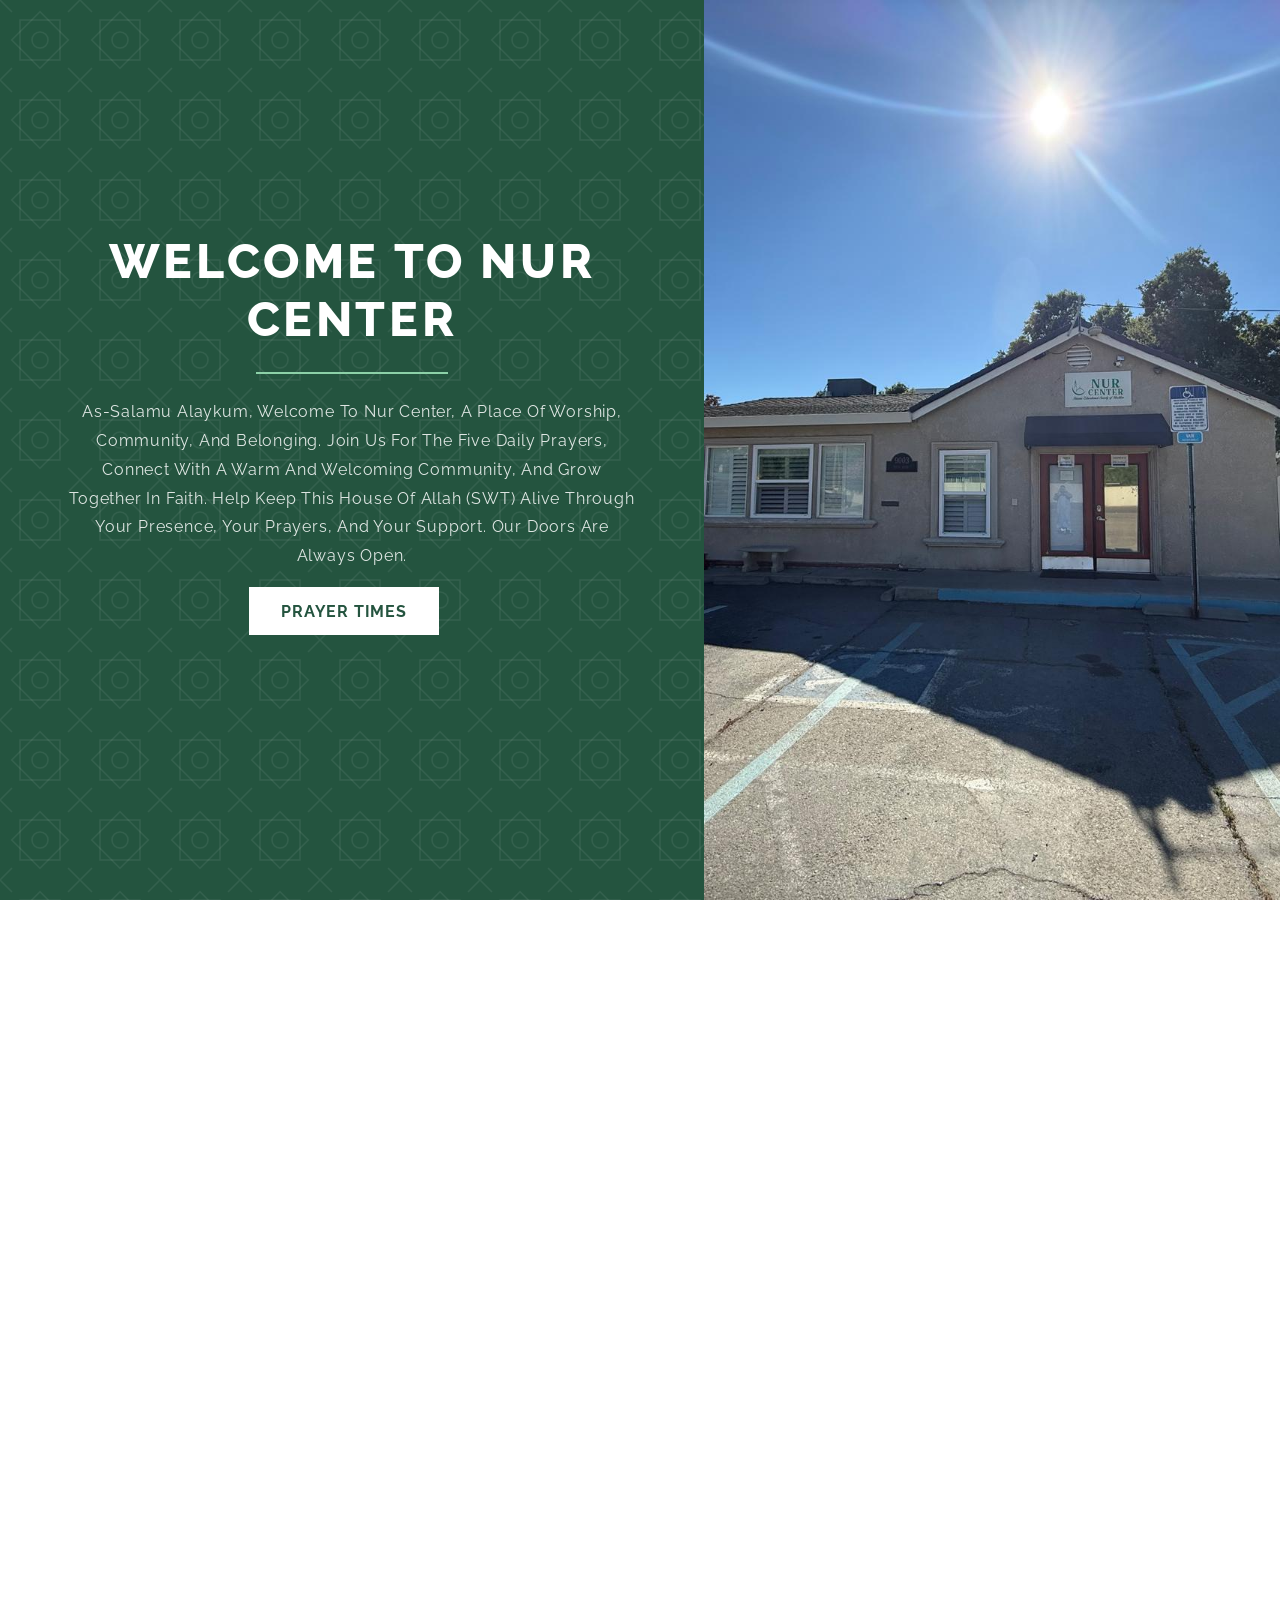
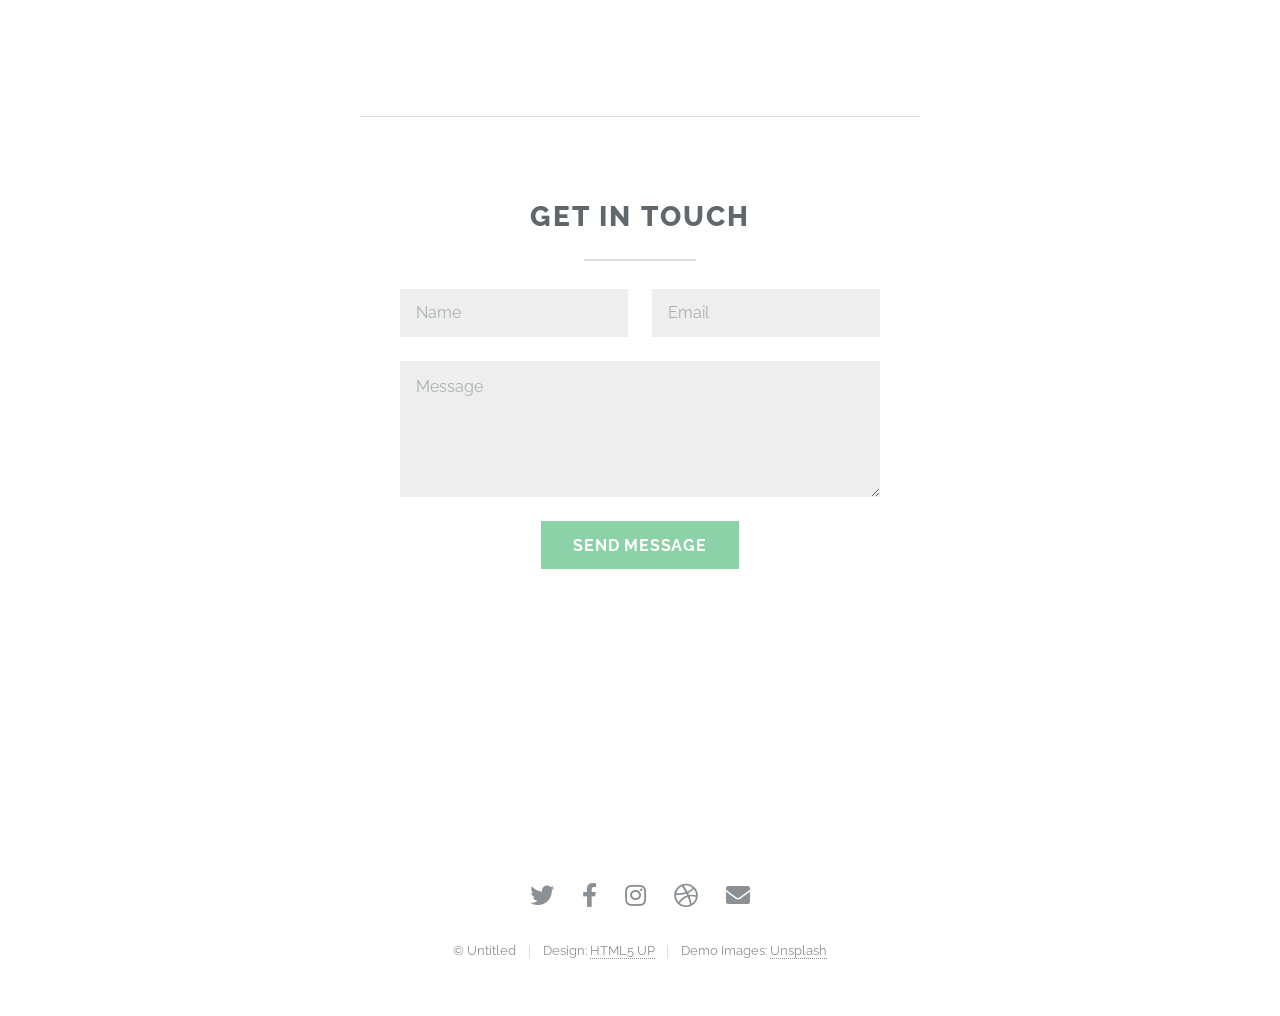
<file: index.html>
<!DOCTYPE HTML>
<!--
	Highlights by HTML5 UP
	html5up.net | @ajlkn
	Free for personal and commercial use under the CCA 3.0 license (html5up.net/license)
-->
<html>
	<head>
		<title>NUR CENTER</title>
		<meta charset="utf-8" />
		<meta name="viewport" content="width=device-width, initial-scale=1, user-scalable=no" />
		<link rel="stylesheet" href="assets/css/main.css" />
		<link rel="stylesheet" href="assets/css/custom.css" />
	</head>
	<body class="is-preload">

		<!-- Header (landing): welcome text on the left, masjid photo on the right -->
			<section id="header" class="hero">
				<div class="hero-text">
					<header class="major">
						<h1>Welcome to Nur Center</h1>
						<p>As-Salamu Alaykum, Welcome to Nur Center, a place of worship, community, and belonging. Join us for the five daily prayers, connect with a warm and welcoming community, and grow together in faith. Help keep this House of Allah (SWT) alive through your presence, your prayers, and your support. Our doors are always open.</p>
					</header>
					<ul class="actions">
						<li><a href="#prayer-times" class="button primary scrolly">Prayer Times</a></li>
					</ul>
				</div>
				<div class="hero-image" role="img" aria-label="Nur Center masjid"></div>
			</section>

		<!-- Prayer Times -->
			<section id="prayer-times" class="main special reveal">
				<div class="container">
					<div class="content">
						<header class="major">
							<h2>Prayer Times</h2>
						</header>
						<div class="table-wrapper">
							<table class="alt prayer-table">
								<thead>
									<tr>
										<th>Prayer</th>
										<th>Iqamah</th>
									</tr>
								</thead>
								<!-- Iqamah changes during the month: add [date, time] pairs to data-schedule.
								     From each date onward the site shows that time automatically. -->
								<tbody>
									<tr><td>Fajr</td><td data-schedule='[["2026-11-01","6:00 AM"],["2026-11-18","6:15 AM"],["2026-11-30","6:30 AM"]]'>6:00 AM</td></tr>
									<tr><td>Dhuhr</td><td>1:00 PM</td></tr>
									<tr><td>Asr</td><td data-schedule='[["2026-11-01","3:45 PM"],["2026-11-12","3:30 PM"]]'>3:45 PM</td></tr>
									<tr><td>Maghrib</td><td>Sunset</td></tr>
									<tr><td>Isha</td><td>7:15 PM</td></tr>
									<tr class="jummah"><td>Jummah Talk (Bayan)</td><td>12:30 PM</td></tr>
									<tr class="jummah"><td>Jummah Khutbah &amp; Salah</td><td>1:00 PM</td></tr>
								</tbody>
							</table>
						</div>
						<p class="prayer-note">Prayer with Jama'ah is offered for all 5 daily prayers, on time. Alhamdulillah.</p>
						<!-- Each month, replace files/monthly-prayer-times.pdf with the new timetable (same file name). -->
						<ul class="actions special prayer-download">
							<li><a href="files/monthly-prayer-times.pdf" class="button icon solid fa-download" download="Nur-Center-Monthly-Prayer-Times.pdf">Monthly Prayer Timetable (PDF)</a></li>
						</ul>
					</div>
					<a href="#programs" class="goto-next scrolly">Next</a>
				</div>
			</section>

		<!-- Upcoming Programs: slides advance automatically every 5 seconds.
		     To add a program, copy one <article class="slide"> block.
		     For a poster, put the image in images/ and add <img src="images/your-poster.jpg" alt="..." /> inside the slide. -->
			<section id="programs" class="main special reveal">
				<div class="container">
					<div class="content">
						<header class="major">
							<h2>Upcoming Programs</h2>
						</header>
						<div class="slider" data-interval="5000" aria-roledescription="carousel" aria-label="Upcoming programs">
							<div class="slides">
								<article class="slide is-active">
									<span class="slide-tag">Sample</span>
									<h3>Program Title</h3>
									<p class="slide-when">Day, Date &middot; Time</p>
									<p>Short description of the program goes here. Replace this with the first program from the board.</p>
								</article>
								<article class="slide">
									<span class="slide-tag">Sample</span>
									<h3>Second Program</h3>
									<p class="slide-when">Day, Date &middot; Time</p>
									<p>Each program gets its own slide. A new one slides in every 5 seconds.</p>
								</article>
								<article class="slide">
									<span class="slide-tag">Sample</span>
									<h3>Third Program</h3>
									<p class="slide-when">Day, Date &middot; Time</p>
									<p>Slides can be text like this, or a poster image from the board.</p>
								</article>
							</div>
							<div class="slider-dots" role="tablist"></div>
						</div>
					</div>
					<a href="#food" class="goto-next scrolly">Next</a>
				</div>
			</section>

		<!-- Upcoming Food Distributions: swap images/food-distribution-poster.jpg for each new poster. -->
			<section id="food" class="main special reveal">
				<div class="container">
					<div class="content">
						<header class="major">
							<h2>Upcoming Food Distributions</h2>
						</header>
						<a href="images/food-distribution-poster.jpg" class="poster" target="_blank" rel="noopener">
							<img src="images/food-distribution-poster.jpg" alt="Community Food Share poster: Support Life Foundation at Nur Center, 9003 Davis Rd, Stockton, CA. For more info call 209-487-3313." />
						</a>
					</div>
					<a href="#quote" class="goto-next scrolly">Next</a>
				</div>
			</section>

		<!-- Quote / short message -->
			<section id="quote" class="reveal">
				<blockquote>
					<p>&ldquo;He is not a believer whose stomach is filled while his neighbor goes hungry.&rdquo;</p>
					<cite>Prophet Muhammad &#xFDFA; &mdash; Al-Adab Al-Mufrad</cite>
				</blockquote>
			</section>

		<!-- Community Foodshares: photo slideshow. Add photos by copying an <article class="slide"> block. -->
			<section id="foodshares" class="main special reveal">
				<div class="container">
					<div class="content">
						<header class="major">
							<h2>Community Foodshares</h2>
						</header>
						<p class="section-lead">Come serve our community with us. Every bag we pack is a neighbor fed.</p>
						<div class="slider photo-slider" data-interval="5000" aria-roledescription="carousel" aria-label="Community foodshare photos">
							<div class="slides">
								<article class="slide is-active"><img src="images/community-foodshare-1.jpg" alt="Fresh fruit and vegetables laid out in the masjid for a community foodshare" /></article>
								<article class="slide"><img src="images/community-foodshare-2.jpg" alt="Groceries sorted on the prayer hall floor before distribution" /></article>
								<article class="slide"><img src="images/community-foodshare-3.jpg" alt="Boxes of refrigerated food and crates of pears ready to hand out" /></article>
							</div>
							<div class="slider-dots" role="tablist"></div>
						</div>
					</div>
					<a href="#imam" class="goto-next scrolly">Next</a>
				</div>
			</section>

		<!-- Imam services -->
			<section id="imam" class="main special reveal">
				<div class="container">
					<div class="content">
						<header class="major">
							<h2>Meet Imam Mohammad Bhula</h2>
						</header>
						<div class="imam-layout">
							<div class="imam-info">
								<p class="section-lead"><strong>Want to meet with the Imam?</strong> Whether you are seeking Islamic guidance, general guidance, support, or simply someone to talk to, we are here for you. Everyone is welcome.</p>

								<div class="office-hours">
									<span class="icon solid fa-clock"></span>
									<div>
										<h4>Office Hours</h4>
										<p>Monday &ndash; Thursday<br /><strong>3:00 PM &ndash; 5:00 PM</strong></p>
									</div>
								</div>

								<h4 class="services-title">Services Available</h4>
								<ul class="services">
									<li><span class="icon solid fa-book-open"></span>Islamic Guidance</li>
									<li><span class="icon solid fa-comments"></span>General Guidance &amp; Support</li>
									<li><span class="icon solid fa-user-friends"></span>Youth Guidance &amp; Mentorship</li>
									<li><span class="icon solid fa-ring"></span>Nikah (Marriage) Services</li>
									<li><span class="icon solid fa-dove"></span>Janazah &amp; Burial Services</li>
									<li><span class="icon solid fa-hospital"></span>Hospital &amp; Home Visits</li>
									<li><span class="icon solid fa-hands-helping"></span>Other Religious Support &amp; Community Services</li>
								</ul>

								<h4 class="services-title">Book an Appointment</h4>
								<ul class="contact-list">
									<li><span class="icon solid fa-phone-alt"></span><span>Office: <a href="tel:+12092908343">(209) 290-8343</a><small>Call during office hours</small></span></li>
									<li><span class="icon solid fa-phone-alt"></span><span>Urgent or emergency: <a href="tel:+13502042726">(350) 204-2726</a></span></li>
									<li><span class="icon solid fa-envelope"></span><span><a href="mailto:imammohammadbhula@gmail.com">imammohammadbhula@gmail.com</a></span></li>
								</ul>
							</div>

							<a href="images/imam-services-flyer.jpg" class="poster imam-flyer" target="_blank" rel="noopener">
								<img src="images/imam-services-flyer.jpg" alt="Flyer: Imam Mohammad Bhula office hours at Nur Center, Monday to Thursday 3 to 5 PM, services available and contact details." />
								<span class="poster-hint">Tap to view full flyer</span>
							</a>
						</div>
					</div>
					<a href="#footer" class="goto-next scrolly">Next</a>
				</div>
			</section>

		<!-- Footer -->
			<section id="footer">
				<div class="container">
					<header class="major">
						<h2>Get in touch</h2>
					</header>
					<form method="post" action="#">
						<div class="row gtr-uniform">
							<div class="col-6 col-12-xsmall"><input type="text" name="name" id="name" placeholder="Name" /></div>
							<div class="col-6 col-12-xsmall"><input type="email" name="email" id="email" placeholder="Email" /></div>
							<div class="col-12"><textarea name="message" id="message" placeholder="Message" rows="4"></textarea></div>
							<div class="col-12">
								<ul class="actions special">
									<li><input type="submit" value="Send Message" class="primary" /></li>
								</ul>
							</div>
						</div>
					</form>
				</div>
				<footer>
					<ul class="icons">
						<li><a href="#" class="icon brands alt fa-twitter"><span class="label">Twitter</span></a></li>
						<li><a href="#" class="icon brands alt fa-facebook-f"><span class="label">Facebook</span></a></li>
						<li><a href="#" class="icon brands alt fa-instagram"><span class="label">Instagram</span></a></li>
						<li><a href="#" class="icon brands alt fa-dribbble"><span class="label">Dribbble</span></a></li>
						<li><a href="#" class="icon solid alt fa-envelope"><span class="label">Email</span></a></li>
					</ul>
					<ul class="copyright">
						<li>&copy; Untitled</li><li>Design: <a href="http://html5up.net">HTML5 UP</a></li><li>Demo Images: <a href="http://unsplash.com">Unsplash</a></li>
					</ul>
				</footer>
			</section>

		<!-- Scripts -->
			<script src="assets/js/jquery.min.js"></script>
			<script src="assets/js/jquery.scrollex.min.js"></script>
			<script src="assets/js/jquery.scrolly.min.js"></script>
			<script src="assets/js/browser.min.js"></script>
			<script src="assets/js/breakpoints.min.js"></script>
			<script src="assets/js/util.js"></script>
			<script src="assets/js/main.js"></script>
			<script src="assets/js/custom.js"></script>

	</body>
</html>
</file>
<file: assets/css/custom.css>
/* Nur Center customizations. Kept separate from the template's main.css. */

/* ---------- White site background ---------- */

html {
	background: #ffffff;
}

/* ---------- Landing: split hero (text left, masjid photo right) ---------- */

#header.hero {
	display: flex;
	align-items: stretch;
	height: 100vh;
	text-align: left;
}

	#header.hero:after {
		display: none;
	}

	/* Text panel: deep green with a faint 8-point star pattern. */
	#header.hero .hero-text {
		background-color: #24543f;
		background-image: url("data:image/svg+xml,%3Csvg xmlns='http://www.w3.org/2000/svg' width='80' height='80' viewBox='0 0 80 80'%3E%3Cg fill='none' stroke='%23ffffff' stroke-opacity='0.07' stroke-width='1.5'%3E%3Crect x='20' y='20' width='40' height='40'/%3E%3Crect x='20' y='20' width='40' height='40' transform='rotate(45 40 40)'/%3E%3Ccircle cx='40' cy='40' r='8'/%3E%3Cpath d='M0 0L12 12M80 0L68 12M0 80L12 68M80 80L68 68'/%3E%3C/g%3E%3C/svg%3E");
		background-size: 80px 80px;
		flex: 0 0 55%;
		display: flex;
		flex-direction: column;
		justify-content: center;
		align-items: center;
		padding: 4em 4em;
	}

	#header.hero header,
	#header.hero header * {
		text-align: center;
	}

	#header.hero header {
		display: block;
		padding-bottom: 0;
		width: auto;
	}

	#header.hero header h1 {
		font-size: 3em;
		line-height: 1.2em;
	}

	#header.hero header h1 {
		color: #ffffff;
	}

	#header.hero header.major h1:after {
		margin-left: auto;
		margin-right: auto;
		background: #8cd1a8;
	}

	#header.hero header p {
		color: rgba(255, 255, 255, 0.85);
		font-weight: 400;
		line-height: 1.8em;
		max-width: 36em;
		margin-left: auto;
		margin-right: auto;
	}

	#header.hero .actions {
		justify-content: center;
		margin-top: 1em;
		padding-left: 0;
	}

		#header.hero .actions li {
			padding-left: 0;
		}

	#header.hero .button.primary {
		background-color: #ffffff;
		color: #24543f !important;
	}

		#header.hero .button.primary:hover {
			background-color: #e8f5ee;
		}

	#header.hero .hero-image {
		flex: 1;
		background: #313a3d url("../../images/welcome_page.jpg") center center / cover no-repeat;
	}

/* Tablets, phones and half-width windows: no photo, the welcome panel fills the screen. */
@media screen and (max-width: 980px) {

	#header.hero {
		height: auto;
		min-height: 100vh;
		min-height: 100svh; /* accounts for phone browser toolbars */
	}

		#header.hero .hero-image {
			display: none;
		}

		#header.hero .hero-text {
			flex: 1 1 100%;
			padding: 3em 1.5em;
		}

		#header.hero header h1 {
			font-size: 2em;
		}

}

/* Welcome (landing) text: dark so it reads on white. */
#header header {
	color: #6f7577;
}

	#header header h1 {
		color: #313a3d;
	}

	#header header p {
		color: #4a5254;
	}

/* Footer links/copyright: dark so they read on white. */
#footer footer {
	color: #8a9093;
}

	#footer footer a:hover {
		color: #313a3d !important;
	}

	#footer footer .copyright li {
		border-left-color: #dddddd;
	}

/* ---------- Shared: boxes fade/slide in as you scroll to them ---------- */

.reveal .container {
	opacity: 0;
	transform: translateY(3em);
	transition: opacity 1s ease-out, transform 1s ease-out;
}

	.reveal.is-visible .container {
		opacity: 1;
		transform: none;
	}

/* ---------- Prayer Times box with the mosque photo ---------- */

#prayer-times .container {
	background-color: #313a3d;
	background-image:
		linear-gradient(rgba(20, 26, 28, 0.6), rgba(20, 26, 28, 0.6)),
		url("../../images/welcome_page.jpg");
	background-position: center center;
	background-size: cover;
	box-shadow: 0 1em 3em rgba(0, 0, 0, 0.15);
	color: rgba(255, 255, 255, 0.85);
}

	#prayer-times h2 {
		color: #ffffff;
	}

	#prayer-times header.major h2:after {
		background: rgba(255, 255, 255, 0.5);
	}

	#prayer-times .goto-next {
		background-color: rgba(255, 255, 255, 0.2);
	}

/* Desktop: Prayer Times box on the right, Programs box on the left.
   Tablets/phones keep both full width. */
@media screen and (min-width: 981px) {

	#prayer-times .container,
	#programs .container {
		position: relative; /* keeps the down arrow centred inside the box */
	}

	#prayer-times .container {
		margin-left: auto;
		margin-right: 8%;
	}

	#programs .container {
		margin-left: 8%;
		margin-right: auto;
	}

	#food .container {
		position: relative;
		margin-left: auto;
		margin-right: 8%;
	}

	#foodshares .container {
		position: relative;
		margin-left: 8%;
		margin-right: auto;
	}

	#imam .container {
		position: relative;
		margin-left: auto;
		margin-right: 8%;
	}

}

/* Note under the table */
.prayer-note {
	color: #ffffff;
	font-size: 0.9em;
	font-style: italic;
	margin: 0;
}

/* Prayer times table */
.prayer-table {
	max-width: 36em;
	margin: 0 auto 2em auto;
}

	.prayer-table th,
	.prayer-table td {
		text-align: center;
	}

	.prayer-table th {
		color: #ffffff;
	}

	.prayer-table td:first-child {
		font-weight: 600;
		text-align: left;
		color: #ffffff;
	}

	.prayer-table tbody tr td {
		border-color: rgba(255, 255, 255, 0.25) !important;
	}

	.prayer-table tbody tr:nth-child(2n + 1) {
		background-color: rgba(255, 255, 255, 0.06);
	}

	.prayer-table tr.jummah td {
		color: #ffffff;
		background-color: rgba(140, 209, 168, 0.18);
	}

/* Monthly timetable download button */
.prayer-download {
	margin: 1.5em 0 0 0;
}

	.prayer-download .button {
		box-shadow: inset 0 0 0 2px rgba(255, 255, 255, 0.6);
		color: #ffffff !important;
	}

/* ---------- Upcoming Programs: green box with a slider ---------- */

#programs .container,
#foodshares .container {
	background-color: #24543f;
	background-image: url("data:image/svg+xml,%3Csvg xmlns='http://www.w3.org/2000/svg' width='80' height='80' viewBox='0 0 80 80'%3E%3Cg fill='none' stroke='%23ffffff' stroke-opacity='0.07' stroke-width='1.5'%3E%3Crect x='20' y='20' width='40' height='40'/%3E%3Crect x='20' y='20' width='40' height='40' transform='rotate(45 40 40)'/%3E%3Ccircle cx='40' cy='40' r='8'/%3E%3Cpath d='M0 0L12 12M80 0L68 12M0 80L12 68M80 80L68 68'/%3E%3C/g%3E%3C/svg%3E");
	background-size: 80px 80px;
	box-shadow: 0 1em 3em rgba(0, 0, 0, 0.15);
	color: rgba(255, 255, 255, 0.85);
}

	#programs h2,
	#programs h3,
	#foodshares h2 {
		color: #ffffff;
	}

	#programs header.major h2:after,
	#foodshares header.major h2:after {
		background: rgba(255, 255, 255, 0.5);
	}

	#programs .goto-next,
	#foodshares .goto-next {
		background-color: rgba(255, 255, 255, 0.2);
	}

/* Slides are stacked in one grid cell, so the box is as tall as the tallest slide. */
.slider .slides {
	display: grid;
	overflow: hidden;
}

	.slider .slide {
		grid-area: 1 / 1;
		opacity: 0;
		transform: translateX(100%);
		visibility: hidden;
		transition: transform 0.8s ease, opacity 0.8s ease, visibility 0s linear 0.8s;
		padding: 0 0.5em;
	}

		.slider .slide.is-active {
			opacity: 1;
			transform: none;
			visibility: visible;
			transition: transform 0.8s ease, opacity 0.8s ease, visibility 0s;
		}

		.slider .slide.is-leaving {
			opacity: 0;
			transform: translateX(-100%);
			visibility: visible;
		}

		.slider .slide img {
			display: block;
			max-width: 100%;
			max-height: 28em;
			margin: 0 auto 1em auto;
		}

		.slider .slide h3 {
			font-size: 1.4em;
			margin-bottom: 0.5em;
		}

		.slider .slide .slide-when {
			color: #8cd1a8;
			font-weight: 600;
			margin-bottom: 0.75em;
		}

		.slider .slide-tag {
			display: inline-block;
			border: solid 1px rgba(255, 255, 255, 0.4);
			border-radius: 1em;
			font-size: 0.7em;
			letter-spacing: 0.1em;
			line-height: 1;
			margin-bottom: 1em;
			padding: 0.4em 0.9em;
			text-transform: uppercase;
		}

	.slider .slider-dots {
		display: flex;
		gap: 0.6em;
		justify-content: center;
		margin-top: 1.5em;
	}

		.slider .slider-dots button {
			background: rgba(255, 255, 255, 0.3);
			border: 0;
			border-radius: 50%;
			box-shadow: none;
			cursor: pointer;
			height: 0.7em;
			line-height: 0;
			min-width: 0;
			padding: 0;
			width: 0.7em;
		}

			.slider .slider-dots button.is-active {
				background: #ffffff;
			}

/* ---------- Upcoming Food Distributions: light box with the poster ---------- */

#food .container {
	background: #eef6f1;
	box-shadow: 0 1em 3em rgba(0, 0, 0, 0.12);
}

	#food h2 {
		color: #24543f;
	}

	#food header.major h2:after {
		background: #8cd1a8;
	}

	#food .goto-next {
		background-color: #24543f;
	}

	#food .poster {
		border: 0;
		display: block;
	}

		#food .poster img {
			display: block;
			width: 100%;
			max-width: 26em;
			margin: 0 auto;
			border-radius: 4px;
			box-shadow: 0 0.5em 1.5em rgba(0, 0, 0, 0.15);
			transition: transform 0.3s ease;
		}

		#food .poster:hover img {
			transform: scale(1.02);
		}

/* ---------- Quote / short message ---------- */

#quote {
	padding: 7em 2em;
	text-align: center;
	opacity: 0;
	transform: translateY(2em);
	transition: opacity 1s ease-out, transform 1s ease-out;
}

	#quote.is-visible {
		opacity: 1;
		transform: none;
	}

	#quote blockquote {
		border: 0;
		margin: 0 auto;
		max-width: 38em;
		padding: 0;
	}

		#quote blockquote p {
			color: #24543f;
			font-size: 1.5em;
			font-style: italic;
			line-height: 1.6em;
			margin-bottom: 1em;
		}

		#quote cite {
			color: #8a9093;
			font-size: 0.9em;
			font-style: normal;
			letter-spacing: 0.05em;
		}

@media screen and (max-width: 736px) {

	#quote {
		padding: 4em 1.5em;
	}

		#quote blockquote p {
			font-size: 1.2em;
		}

}

/* Short intro line under a section heading */
.section-lead {
	font-size: 1.05em;
	margin-bottom: 1.5em;
}

	#foodshares .section-lead {
		color: #ffffff;
		font-style: italic;
	}

/* ---------- Community Foodshares: photo slideshow ---------- */

.photo-slider .slide {
	padding: 0;
}

	.photo-slider .slide img {
		width: 100%;
		max-height: none;
		aspect-ratio: 4 / 3;
		object-fit: cover;
		margin: 0;
		border-radius: 4px;
		box-shadow: 0 0.5em 1.5em rgba(0, 0, 0, 0.25);
	}

/* ---------- Imam services: light box with an icon list ---------- */

#imam .container {
	background: #eef6f1;
	box-shadow: 0 1em 3em rgba(0, 0, 0, 0.12);
}

	#imam h2 {
		color: #24543f;
	}

	#imam header.major h2:after {
		background: #8cd1a8;
	}

	#imam .section-lead {
		color: #4a5254;
	}

	#imam .goto-next {
		background-color: #24543f;
	}

.imam-layout {
	text-align: left;
}

	.imam-info h4 {
		color: #24543f;
		font-size: 0.85em;
		letter-spacing: 0.1em;
		margin: 0 0 0.75em 0;
		text-transform: uppercase;
	}

	#imam .section-lead strong {
		color: #24543f;
	}

	.office-hours {
		align-items: center;
		background: #24543f;
		border-radius: 4px;
		color: rgba(255, 255, 255, 0.85);
		display: flex;
		gap: 1em;
		margin-bottom: 2em;
		padding: 1em 1.25em;
	}

		.office-hours > .icon {
			font-size: 1.8em;
			color: #8cd1a8;
		}

		.office-hours h4 {
			color: #8cd1a8;
			margin: 0;
		}

		.office-hours p {
			margin: 0;
			line-height: 1.5em;
		}

			.office-hours p strong {
				color: #ffffff;
				font-size: 1.2em;
			}

	.services-title {
		margin-top: 0.5em !important;
	}

.services {
	display: grid;
	gap: 0.6em;
	grid-template-columns: 1fr 1fr;
	list-style: none;
	margin: 0 0 2em 0;
	padding: 0;
}

	.services li {
		align-items: center;
		background: #ffffff;
		border-radius: 4px;
		box-shadow: 0 0.25em 0.75em rgba(0, 0, 0, 0.06);
		color: #313a3d;
		display: flex;
		font-size: 0.85em;
		font-weight: 600;
		line-height: 1.35em;
		margin: 0;
		padding: 0.75em 0.9em;
	}

		.services li .icon {
			color: #24543f;
			flex: 0 0 1.6em;
			margin-right: 0.6em;
			text-align: center;
		}

.contact-list {
	list-style: none;
	margin: 0 0 2em 0;
	padding: 0;
}

	.contact-list li {
		align-items: flex-start;
		color: #313a3d;
		display: flex;
		font-size: 0.95em;
		margin-bottom: 0.6em;
		padding: 0;
	}

		.contact-list li .icon {
			color: #24543f;
			flex: 0 0 1.6em;
			margin-right: 0.6em;
			text-align: center;
		}

		.contact-list a {
			border-bottom-color: #8cd1a8;
			color: #24543f;
			font-weight: 600;
			word-break: break-word;
		}

		.contact-list small {
			color: #8a9093;
			display: block;
			font-size: 0.8em;
			line-height: 1.4em;
		}

.imam-flyer {
	border: 0;
	display: block;
	text-align: center;
}

	.imam-flyer img {
		border-radius: 4px;
		box-shadow: 0 0.5em 1.5em rgba(0, 0, 0, 0.15);
		display: block;
		margin: 0 auto;
		max-width: 22em;
		transition: transform 0.3s ease;
		width: 100%;
	}

	.imam-flyer:hover img {
		transform: scale(1.02);
	}

	.poster-hint {
		color: #8a9093;
		display: block;
		font-size: 0.75em;
		margin-top: 0.75em;
	}

/* Wide screens: the Imam box gets wider, info on the left, flyer on the right. */
@media screen and (min-width: 1281px) {

	#imam .container {
		width: 58em;
		max-width: 84%;
	}

	.imam-layout {
		align-items: start;
		display: grid;
		gap: 2.5em;
		grid-template-columns: 1.2fr 1fr;
	}

}

@media screen and (max-width: 480px) {

	.services {
		grid-template-columns: 1fr;
	}

}
</file>
<file: assets/css/main.css>
@import url("fontawesome-all.min.css");
@import url("https://fonts.googleapis.com/css?family=Raleway:400,400italic,700,800");

/*
	Highlights by HTML5 UP
	html5up.net | @ajlkn
	Free for personal and commercial use under the CCA 3.0 license (html5up.net/license)
*/

html, body, div, span, applet, object,
iframe, h1, h2, h3, h4, h5, h6, p, blockquote,
pre, a, abbr, acronym, address, big, cite,
code, del, dfn, em, img, ins, kbd, q, s, samp,
small, strike, strong, sub, sup, tt, var, b,
u, i, center, dl, dt, dd, ol, ul, li, fieldset,
form, label, legend, table, caption, tbody,
tfoot, thead, tr, th, td, article, aside,
canvas, details, embed, figure, figcaption,
footer, header, hgroup, menu, nav, output, ruby,
section, summary, time, mark, audio, video {
	margin: 0;
	padding: 0;
	border: 0;
	font-size: 100%;
	font: inherit;
	vertical-align: baseline;}

article, aside, details, figcaption, figure,
footer, header, hgroup, menu, nav, section {
	display: block;}

body {
	line-height: 1;
}

ol, ul {
	list-style: none;
}

blockquote, q {
	quotes: none;
}

	blockquote:before, blockquote:after, q:before, q:after {
		content: '';
		content: none;
	}

table {
	border-collapse: collapse;
	border-spacing: 0;
}

body {
	-webkit-text-size-adjust: none;
}

mark {
	background-color: transparent;
	color: inherit;
}

input::-moz-focus-inner {
	border: 0;
	padding: 0;
}

input, select, textarea {
	-moz-appearance: none;
	-webkit-appearance: none;
	-ms-appearance: none;
	appearance: none;
}

/* Basic */

	html {
		box-sizing: border-box;
	}

	*, *:before, *:after {
		box-sizing: inherit;
	}

	html {
		background-color: #313a3d;
		background-attachment: fixed,						fixed;
		background-image: url("images/overlay.png"), url("../../images/welcome_page.jpg");
		background-position: top left,					center center;
		background-repeat: repeat,						none;
		background-size: auto,						cover;
	}

	html.is-preload *, html.is-preload *:before, html.is-preload *:after {
		-moz-animation: none !important;
		-webkit-animation: none !important;
		-ms-animation: none !important;
		animation: none !important;
		-moz-transition: none !important;
		-webkit-transition: none !important;
		-ms-transition: none !important;
		transition: none !important;
	}

	html.is-touch {
		height: 100vh;
		overflow: hidden;
	}

		html.is-touch #wrapper {
			-webkit-backface-visibility: hidden;
			-webkit-overflow-scrolling: touch;
			-webkit-transform: translate3d(0, 0, 0);
			height: 100vh;
			overflow: auto;
		}

	body, input, select, textarea {
		color: #6f7577;
		font-family: "Raleway", "Helvetica", sans-serif;
		font-size: 15pt;
		font-weight: 400;
		line-height: 1.75em;
	}

	a {
		-moz-transition: color 0.2s ease-in-out, border-bottom-color 0.2s ease-in-out;
		-webkit-transition: color 0.2s ease-in-out, border-bottom-color 0.2s ease-in-out;
		-ms-transition: color 0.2s ease-in-out, border-bottom-color 0.2s ease-in-out;
		transition: color 0.2s ease-in-out, border-bottom-color 0.2s ease-in-out;
		border-bottom: dotted 1px;
		color: #8cd1a8;
		text-decoration: none;
	}

		a:hover {
			border-bottom-color: transparent !important;
			color: #8cd1a8 !important;
			text-decoration: none;
		}

	strong, b {
		color: #61686b;
		font-weight: 700;
	}

	em, i {
		font-style: italic;
	}

	p {
		margin: 0 0 2em 0;
	}

	h1, h2, h3, h4, h5, h6 {
		color: #61686b;
		font-weight: 800;
		letter-spacing: 0.075em;
		line-height: 1em;
		margin: 0 0 1em 0;
		text-transform: uppercase;
	}

		h1 a, h2 a, h3 a, h4 a, h5 a, h6 a {
			color: inherit;
			text-decoration: none;
		}

	h2 {
		font-size: 1.75em;
		line-height: 1.5em;
	}

	h3 {
		font-size: 1em;
		line-height: 1.5em;
	}

	h4 {
		font-size: 0.9em;
		line-height: 1.5em;
	}

	h5 {
		font-size: 0.8em;
		line-height: 1.5em;
	}

	h6 {
		font-size: 0.7em;
		line-height: 1.5em;
	}

	sub {
		font-size: 0.8em;
		position: relative;
		top: 0.5em;
	}

	sup {
		font-size: 0.8em;
		position: relative;
		top: -0.5em;
	}

	hr {
		border: 0;
		border-bottom: solid 1px #dddddd;
		margin: 2em 0;
	}

		hr.major {
			margin: 3em 0;
		}

	blockquote {
		border-left: solid 6px #dddddd;
		font-style: italic;
		margin: 0 0 2em 0;
		padding: 0.5em 0 0.5em 1.5em;
	}

	code {
		background: rgba(144, 144, 144, 0.075);
		font-family: "Courier New", monospace;
		font-size: 0.9em;
		margin: 0 0.25em;
		padding: 0.25em 0.65em;
	}

	pre {
		-webkit-overflow-scrolling: touch;
		font-family: "Courier New", monospace;
		font-size: 0.9em;
		margin: 0 0 2em 0;
	}

		pre code {
			display: block;
			line-height: 1.75em;
			padding: 1em 1.5em;
			overflow-x: auto;
		}

	.align-left {
		text-align: left;
	}

	.align-center {
		text-align: center;
	}

	.align-right {
		text-align: right;
	}

/* Container */

	.container {
		margin: 0 auto;
		max-width: calc(100% - 4em);
		width: 35em;
	}

		.container.xsmall {
			width: 8.75em;
		}

		.container.small {
			width: 17.5em;
		}

		.container.medium {
			width: 26.25em;
		}

		.container.large {
			width: 43.75em;
		}

		.container.xlarge {
			width: 52.5em;
		}

		.container.max {
			width: 100%;
		}

		@media screen and (max-width: 980px) {

			.container {
				width: 80% !important;
				max-width: 100% !important;
			}

		}

		@media screen and (max-width: 480px) {

			.container {
				width: 100% !important;
			}

		}

/* Row */

	.row {
		display: flex;
		flex-wrap: wrap;
		box-sizing: border-box;
		align-items: stretch;
	}

		.row > * {
			box-sizing: border-box;
		}

		.row.gtr-uniform > * > :last-child {
			margin-bottom: 0;
		}

		.row.aln-left {
			justify-content: flex-start;
		}

		.row.aln-center {
			justify-content: center;
		}

		.row.aln-right {
			justify-content: flex-end;
		}

		.row.aln-top {
			align-items: flex-start;
		}

		.row.aln-middle {
			align-items: center;
		}

		.row.aln-bottom {
			align-items: flex-end;
		}

		.row > .imp {
			order: -1;
		}

		.row > .col-1 {
			width: 8.33333%;
		}

		.row > .off-1 {
			margin-left: 8.33333%;
		}

		.row > .col-2 {
			width: 16.66667%;
		}

		.row > .off-2 {
			margin-left: 16.66667%;
		}

		.row > .col-3 {
			width: 25%;
		}

		.row > .off-3 {
			margin-left: 25%;
		}

		.row > .col-4 {
			width: 33.33333%;
		}

		.row > .off-4 {
			margin-left: 33.33333%;
		}

		.row > .col-5 {
			width: 41.66667%;
		}

		.row > .off-5 {
			margin-left: 41.66667%;
		}

		.row > .col-6 {
			width: 50%;
		}

		.row > .off-6 {
			margin-left: 50%;
		}

		.row > .col-7 {
			width: 58.33333%;
		}

		.row > .off-7 {
			margin-left: 58.33333%;
		}

		.row > .col-8 {
			width: 66.66667%;
		}

		.row > .off-8 {
			margin-left: 66.66667%;
		}

		.row > .col-9 {
			width: 75%;
		}

		.row > .off-9 {
			margin-left: 75%;
		}

		.row > .col-10 {
			width: 83.33333%;
		}

		.row > .off-10 {
			margin-left: 83.33333%;
		}

		.row > .col-11 {
			width: 91.66667%;
		}

		.row > .off-11 {
			margin-left: 91.66667%;
		}

		.row > .col-12 {
			width: 100%;
		}

		.row > .off-12 {
			margin-left: 100%;
		}

		.row.gtr-0 {
			margin-top: 0;
			margin-left: 0em;
		}

			.row.gtr-0 > * {
				padding: 0 0 0 0em;
			}

			.row.gtr-0.gtr-uniform {
				margin-top: 0em;
			}

				.row.gtr-0.gtr-uniform > * {
					padding-top: 0em;
				}

		.row.gtr-25 {
			margin-top: 0;
			margin-left: -0.375em;
		}

			.row.gtr-25 > * {
				padding: 0 0 0 0.375em;
			}

			.row.gtr-25.gtr-uniform {
				margin-top: -0.375em;
			}

				.row.gtr-25.gtr-uniform > * {
					padding-top: 0.375em;
				}

		.row.gtr-50 {
			margin-top: 0;
			margin-left: -0.75em;
		}

			.row.gtr-50 > * {
				padding: 0 0 0 0.75em;
			}

			.row.gtr-50.gtr-uniform {
				margin-top: -0.75em;
			}

				.row.gtr-50.gtr-uniform > * {
					padding-top: 0.75em;
				}

		.row {
			margin-top: 0;
			margin-left: -1.5em;
		}

			.row > * {
				padding: 0 0 0 1.5em;
			}

			.row.gtr-uniform {
				margin-top: -1.5em;
			}

				.row.gtr-uniform > * {
					padding-top: 1.5em;
				}

		.row.gtr-150 {
			margin-top: 0;
			margin-left: -2.25em;
		}

			.row.gtr-150 > * {
				padding: 0 0 0 2.25em;
			}

			.row.gtr-150.gtr-uniform {
				margin-top: -2.25em;
			}

				.row.gtr-150.gtr-uniform > * {
					padding-top: 2.25em;
				}

		.row.gtr-200 {
			margin-top: 0;
			margin-left: -3em;
		}

			.row.gtr-200 > * {
				padding: 0 0 0 3em;
			}

			.row.gtr-200.gtr-uniform {
				margin-top: -3em;
			}

				.row.gtr-200.gtr-uniform > * {
					padding-top: 3em;
				}

		@media screen and (max-width: 1680px) {

			.row {
				display: flex;
				flex-wrap: wrap;
				box-sizing: border-box;
				align-items: stretch;
			}

				.row > * {
					box-sizing: border-box;
				}

				.row.gtr-uniform > * > :last-child {
					margin-bottom: 0;
				}

				.row.aln-left {
					justify-content: flex-start;
				}

				.row.aln-center {
					justify-content: center;
				}

				.row.aln-right {
					justify-content: flex-end;
				}

				.row.aln-top {
					align-items: flex-start;
				}

				.row.aln-middle {
					align-items: center;
				}

				.row.aln-bottom {
					align-items: flex-end;
				}

				.row > .imp-large {
					order: -1;
				}

				.row > .col-1-large {
					width: 8.33333%;
				}

				.row > .off-1-large {
					margin-left: 8.33333%;
				}

				.row > .col-2-large {
					width: 16.66667%;
				}

				.row > .off-2-large {
					margin-left: 16.66667%;
				}

				.row > .col-3-large {
					width: 25%;
				}

				.row > .off-3-large {
					margin-left: 25%;
				}

				.row > .col-4-large {
					width: 33.33333%;
				}

				.row > .off-4-large {
					margin-left: 33.33333%;
				}

				.row > .col-5-large {
					width: 41.66667%;
				}

				.row > .off-5-large {
					margin-left: 41.66667%;
				}

				.row > .col-6-large {
					width: 50%;
				}

				.row > .off-6-large {
					margin-left: 50%;
				}

				.row > .col-7-large {
					width: 58.33333%;
				}

				.row > .off-7-large {
					margin-left: 58.33333%;
				}

				.row > .col-8-large {
					width: 66.66667%;
				}

				.row > .off-8-large {
					margin-left: 66.66667%;
				}

				.row > .col-9-large {
					width: 75%;
				}

				.row > .off-9-large {
					margin-left: 75%;
				}

				.row > .col-10-large {
					width: 83.33333%;
				}

				.row > .off-10-large {
					margin-left: 83.33333%;
				}

				.row > .col-11-large {
					width: 91.66667%;
				}

				.row > .off-11-large {
					margin-left: 91.66667%;
				}

				.row > .col-12-large {
					width: 100%;
				}

				.row > .off-12-large {
					margin-left: 100%;
				}

				.row.gtr-0 {
					margin-top: 0;
					margin-left: 0em;
				}

					.row.gtr-0 > * {
						padding: 0 0 0 0em;
					}

					.row.gtr-0.gtr-uniform {
						margin-top: 0em;
					}

						.row.gtr-0.gtr-uniform > * {
							padding-top: 0em;
						}

				.row.gtr-25 {
					margin-top: 0;
					margin-left: -0.375em;
				}

					.row.gtr-25 > * {
						padding: 0 0 0 0.375em;
					}

					.row.gtr-25.gtr-uniform {
						margin-top: -0.375em;
					}

						.row.gtr-25.gtr-uniform > * {
							padding-top: 0.375em;
						}

				.row.gtr-50 {
					margin-top: 0;
					margin-left: -0.75em;
				}

					.row.gtr-50 > * {
						padding: 0 0 0 0.75em;
					}

					.row.gtr-50.gtr-uniform {
						margin-top: -0.75em;
					}

						.row.gtr-50.gtr-uniform > * {
							padding-top: 0.75em;
						}

				.row {
					margin-top: 0;
					margin-left: -1.5em;
				}

					.row > * {
						padding: 0 0 0 1.5em;
					}

					.row.gtr-uniform {
						margin-top: -1.5em;
					}

						.row.gtr-uniform > * {
							padding-top: 1.5em;
						}

				.row.gtr-150 {
					margin-top: 0;
					margin-left: -2.25em;
				}

					.row.gtr-150 > * {
						padding: 0 0 0 2.25em;
					}

					.row.gtr-150.gtr-uniform {
						margin-top: -2.25em;
					}

						.row.gtr-150.gtr-uniform > * {
							padding-top: 2.25em;
						}

				.row.gtr-200 {
					margin-top: 0;
					margin-left: -3em;
				}

					.row.gtr-200 > * {
						padding: 0 0 0 3em;
					}

					.row.gtr-200.gtr-uniform {
						margin-top: -3em;
					}

						.row.gtr-200.gtr-uniform > * {
							padding-top: 3em;
						}

		}

		@media screen and (max-width: 980px) {

			.row {
				display: flex;
				flex-wrap: wrap;
				box-sizing: border-box;
				align-items: stretch;
			}

				.row > * {
					box-sizing: border-box;
				}

				.row.gtr-uniform > * > :last-child {
					margin-bottom: 0;
				}

				.row.aln-left {
					justify-content: flex-start;
				}

				.row.aln-center {
					justify-content: center;
				}

				.row.aln-right {
					justify-content: flex-end;
				}

				.row.aln-top {
					align-items: flex-start;
				}

				.row.aln-middle {
					align-items: center;
				}

				.row.aln-bottom {
					align-items: flex-end;
				}

				.row > .imp-medium {
					order: -1;
				}

				.row > .col-1-medium {
					width: 8.33333%;
				}

				.row > .off-1-medium {
					margin-left: 8.33333%;
				}

				.row > .col-2-medium {
					width: 16.66667%;
				}

				.row > .off-2-medium {
					margin-left: 16.66667%;
				}

				.row > .col-3-medium {
					width: 25%;
				}

				.row > .off-3-medium {
					margin-left: 25%;
				}

				.row > .col-4-medium {
					width: 33.33333%;
				}

				.row > .off-4-medium {
					margin-left: 33.33333%;
				}

				.row > .col-5-medium {
					width: 41.66667%;
				}

				.row > .off-5-medium {
					margin-left: 41.66667%;
				}

				.row > .col-6-medium {
					width: 50%;
				}

				.row > .off-6-medium {
					margin-left: 50%;
				}

				.row > .col-7-medium {
					width: 58.33333%;
				}

				.row > .off-7-medium {
					margin-left: 58.33333%;
				}

				.row > .col-8-medium {
					width: 66.66667%;
				}

				.row > .off-8-medium {
					margin-left: 66.66667%;
				}

				.row > .col-9-medium {
					width: 75%;
				}

				.row > .off-9-medium {
					margin-left: 75%;
				}

				.row > .col-10-medium {
					width: 83.33333%;
				}

				.row > .off-10-medium {
					margin-left: 83.33333%;
				}

				.row > .col-11-medium {
					width: 91.66667%;
				}

				.row > .off-11-medium {
					margin-left: 91.66667%;
				}

				.row > .col-12-medium {
					width: 100%;
				}

				.row > .off-12-medium {
					margin-left: 100%;
				}

				.row.gtr-0 {
					margin-top: 0;
					margin-left: 0em;
				}

					.row.gtr-0 > * {
						padding: 0 0 0 0em;
					}

					.row.gtr-0.gtr-uniform {
						margin-top: 0em;
					}

						.row.gtr-0.gtr-uniform > * {
							padding-top: 0em;
						}

				.row.gtr-25 {
					margin-top: 0;
					margin-left: -0.375em;
				}

					.row.gtr-25 > * {
						padding: 0 0 0 0.375em;
					}

					.row.gtr-25.gtr-uniform {
						margin-top: -0.375em;
					}

						.row.gtr-25.gtr-uniform > * {
							padding-top: 0.375em;
						}

				.row.gtr-50 {
					margin-top: 0;
					margin-left: -0.75em;
				}

					.row.gtr-50 > * {
						padding: 0 0 0 0.75em;
					}

					.row.gtr-50.gtr-uniform {
						margin-top: -0.75em;
					}

						.row.gtr-50.gtr-uniform > * {
							padding-top: 0.75em;
						}

				.row {
					margin-top: 0;
					margin-left: -1.5em;
				}

					.row > * {
						padding: 0 0 0 1.5em;
					}

					.row.gtr-uniform {
						margin-top: -1.5em;
					}

						.row.gtr-uniform > * {
							padding-top: 1.5em;
						}

				.row.gtr-150 {
					margin-top: 0;
					margin-left: -2.25em;
				}

					.row.gtr-150 > * {
						padding: 0 0 0 2.25em;
					}

					.row.gtr-150.gtr-uniform {
						margin-top: -2.25em;
					}

						.row.gtr-150.gtr-uniform > * {
							padding-top: 2.25em;
						}

				.row.gtr-200 {
					margin-top: 0;
					margin-left: -3em;
				}

					.row.gtr-200 > * {
						padding: 0 0 0 3em;
					}

					.row.gtr-200.gtr-uniform {
						margin-top: -3em;
					}

						.row.gtr-200.gtr-uniform > * {
							padding-top: 3em;
						}

		}

		@media screen and (max-width: 736px) {

			.row {
				display: flex;
				flex-wrap: wrap;
				box-sizing: border-box;
				align-items: stretch;
			}

				.row > * {
					box-sizing: border-box;
				}

				.row.gtr-uniform > * > :last-child {
					margin-bottom: 0;
				}

				.row.aln-left {
					justify-content: flex-start;
				}

				.row.aln-center {
					justify-content: center;
				}

				.row.aln-right {
					justify-content: flex-end;
				}

				.row.aln-top {
					align-items: flex-start;
				}

				.row.aln-middle {
					align-items: center;
				}

				.row.aln-bottom {
					align-items: flex-end;
				}

				.row > .imp-small {
					order: -1;
				}

				.row > .col-1-small {
					width: 8.33333%;
				}

				.row > .off-1-small {
					margin-left: 8.33333%;
				}

				.row > .col-2-small {
					width: 16.66667%;
				}

				.row > .off-2-small {
					margin-left: 16.66667%;
				}

				.row > .col-3-small {
					width: 25%;
				}

				.row > .off-3-small {
					margin-left: 25%;
				}

				.row > .col-4-small {
					width: 33.33333%;
				}

				.row > .off-4-small {
					margin-left: 33.33333%;
				}

				.row > .col-5-small {
					width: 41.66667%;
				}

				.row > .off-5-small {
					margin-left: 41.66667%;
				}

				.row > .col-6-small {
					width: 50%;
				}

				.row > .off-6-small {
					margin-left: 50%;
				}

				.row > .col-7-small {
					width: 58.33333%;
				}

				.row > .off-7-small {
					margin-left: 58.33333%;
				}

				.row > .col-8-small {
					width: 66.66667%;
				}

				.row > .off-8-small {
					margin-left: 66.66667%;
				}

				.row > .col-9-small {
					width: 75%;
				}

				.row > .off-9-small {
					margin-left: 75%;
				}

				.row > .col-10-small {
					width: 83.33333%;
				}

				.row > .off-10-small {
					margin-left: 83.33333%;
				}

				.row > .col-11-small {
					width: 91.66667%;
				}

				.row > .off-11-small {
					margin-left: 91.66667%;
				}

				.row > .col-12-small {
					width: 100%;
				}

				.row > .off-12-small {
					margin-left: 100%;
				}

				.row.gtr-0 {
					margin-top: 0;
					margin-left: 0em;
				}

					.row.gtr-0 > * {
						padding: 0 0 0 0em;
					}

					.row.gtr-0.gtr-uniform {
						margin-top: 0em;
					}

						.row.gtr-0.gtr-uniform > * {
							padding-top: 0em;
						}

				.row.gtr-25 {
					margin-top: 0;
					margin-left: -0.25em;
				}

					.row.gtr-25 > * {
						padding: 0 0 0 0.25em;
					}

					.row.gtr-25.gtr-uniform {
						margin-top: -0.25em;
					}

						.row.gtr-25.gtr-uniform > * {
							padding-top: 0.25em;
						}

				.row.gtr-50 {
					margin-top: 0;
					margin-left: -0.5em;
				}

					.row.gtr-50 > * {
						padding: 0 0 0 0.5em;
					}

					.row.gtr-50.gtr-uniform {
						margin-top: -0.5em;
					}

						.row.gtr-50.gtr-uniform > * {
							padding-top: 0.5em;
						}

				.row {
					margin-top: 0;
					margin-left: -1em;
				}

					.row > * {
						padding: 0 0 0 1em;
					}

					.row.gtr-uniform {
						margin-top: -1em;
					}

						.row.gtr-uniform > * {
							padding-top: 1em;
						}

				.row.gtr-150 {
					margin-top: 0;
					margin-left: -1.5em;
				}

					.row.gtr-150 > * {
						padding: 0 0 0 1.5em;
					}

					.row.gtr-150.gtr-uniform {
						margin-top: -1.5em;
					}

						.row.gtr-150.gtr-uniform > * {
							padding-top: 1.5em;
						}

				.row.gtr-200 {
					margin-top: 0;
					margin-left: -2em;
				}

					.row.gtr-200 > * {
						padding: 0 0 0 2em;
					}

					.row.gtr-200.gtr-uniform {
						margin-top: -2em;
					}

						.row.gtr-200.gtr-uniform > * {
							padding-top: 2em;
						}

		}

		@media screen and (max-width: 480px) {

			.row {
				display: flex;
				flex-wrap: wrap;
				box-sizing: border-box;
				align-items: stretch;
			}

				.row > * {
					box-sizing: border-box;
				}

				.row.gtr-uniform > * > :last-child {
					margin-bottom: 0;
				}

				.row.aln-left {
					justify-content: flex-start;
				}

				.row.aln-center {
					justify-content: center;
				}

				.row.aln-right {
					justify-content: flex-end;
				}

				.row.aln-top {
					align-items: flex-start;
				}

				.row.aln-middle {
					align-items: center;
				}

				.row.aln-bottom {
					align-items: flex-end;
				}

				.row > .imp-xsmall {
					order: -1;
				}

				.row > .col-1-xsmall {
					width: 8.33333%;
				}

				.row > .off-1-xsmall {
					margin-left: 8.33333%;
				}

				.row > .col-2-xsmall {
					width: 16.66667%;
				}

				.row > .off-2-xsmall {
					margin-left: 16.66667%;
				}

				.row > .col-3-xsmall {
					width: 25%;
				}

				.row > .off-3-xsmall {
					margin-left: 25%;
				}

				.row > .col-4-xsmall {
					width: 33.33333%;
				}

				.row > .off-4-xsmall {
					margin-left: 33.33333%;
				}

				.row > .col-5-xsmall {
					width: 41.66667%;
				}

				.row > .off-5-xsmall {
					margin-left: 41.66667%;
				}

				.row > .col-6-xsmall {
					width: 50%;
				}

				.row > .off-6-xsmall {
					margin-left: 50%;
				}

				.row > .col-7-xsmall {
					width: 58.33333%;
				}

				.row > .off-7-xsmall {
					margin-left: 58.33333%;
				}

				.row > .col-8-xsmall {
					width: 66.66667%;
				}

				.row > .off-8-xsmall {
					margin-left: 66.66667%;
				}

				.row > .col-9-xsmall {
					width: 75%;
				}

				.row > .off-9-xsmall {
					margin-left: 75%;
				}

				.row > .col-10-xsmall {
					width: 83.33333%;
				}

				.row > .off-10-xsmall {
					margin-left: 83.33333%;
				}

				.row > .col-11-xsmall {
					width: 91.66667%;
				}

				.row > .off-11-xsmall {
					margin-left: 91.66667%;
				}

				.row > .col-12-xsmall {
					width: 100%;
				}

				.row > .off-12-xsmall {
					margin-left: 100%;
				}

				.row.gtr-0 {
					margin-top: 0;
					margin-left: 0em;
				}

					.row.gtr-0 > * {
						padding: 0 0 0 0em;
					}

					.row.gtr-0.gtr-uniform {
						margin-top: 0em;
					}

						.row.gtr-0.gtr-uniform > * {
							padding-top: 0em;
						}

				.row.gtr-25 {
					margin-top: 0;
					margin-left: -0.25em;
				}

					.row.gtr-25 > * {
						padding: 0 0 0 0.25em;
					}

					.row.gtr-25.gtr-uniform {
						margin-top: -0.25em;
					}

						.row.gtr-25.gtr-uniform > * {
							padding-top: 0.25em;
						}

				.row.gtr-50 {
					margin-top: 0;
					margin-left: -0.5em;
				}

					.row.gtr-50 > * {
						padding: 0 0 0 0.5em;
					}

					.row.gtr-50.gtr-uniform {
						margin-top: -0.5em;
					}

						.row.gtr-50.gtr-uniform > * {
							padding-top: 0.5em;
						}

				.row {
					margin-top: 0;
					margin-left: -1em;
				}

					.row > * {
						padding: 0 0 0 1em;
					}

					.row.gtr-uniform {
						margin-top: -1em;
					}

						.row.gtr-uniform > * {
							padding-top: 1em;
						}

				.row.gtr-150 {
					margin-top: 0;
					margin-left: -1.5em;
				}

					.row.gtr-150 > * {
						padding: 0 0 0 1.5em;
					}

					.row.gtr-150.gtr-uniform {
						margin-top: -1.5em;
					}

						.row.gtr-150.gtr-uniform > * {
							padding-top: 1.5em;
						}

				.row.gtr-200 {
					margin-top: 0;
					margin-left: -2em;
				}

					.row.gtr-200 > * {
						padding: 0 0 0 2em;
					}

					.row.gtr-200.gtr-uniform {
						margin-top: -2em;
					}

						.row.gtr-200.gtr-uniform > * {
							padding-top: 2em;
						}

		}

/* Loader */

	@-moz-keyframes spinner-show {
		0% {
			opacity: 0;
		}

		100% {
			opacity: 1;
		}
	}

	@-webkit-keyframes spinner-show {
		0% {
			opacity: 0;
		}

		100% {
			opacity: 1;
		}
	}

	@-ms-keyframes spinner-show {
		0% {
			opacity: 0;
		}

		100% {
			opacity: 1;
		}
	}

	@keyframes spinner-show {
		0% {
			opacity: 0;
		}

		100% {
			opacity: 1;
		}
	}

	@-moz-keyframes spinner-hide {
		0% {
			color: #464e50;
			z-index: 10001;
			-moz-transform: scale(1) rotate(0deg);
			-webkit-transform: scale(1) rotate(0deg);
			-ms-transform: scale(1) rotate(0deg);
			transform: scale(1) rotate(0deg);
		}

		99% {
			color: #313a3d;
			z-index: 10001;
			-moz-transform: scale(0.5) rotate(360deg);
			-webkit-transform: scale(0.5) rotate(360deg);
			-ms-transform: scale(0.5) rotate(360deg);
			transform: scale(0.5) rotate(360deg);
		}

		100% {
			color: #313a3d;
			z-index: -1;
			-moz-transform: scale(0) rotate(360deg);
			-webkit-transform: scale(0) rotate(360deg);
			-ms-transform: scale(0) rotate(360deg);
			transform: scale(0) rotate(360deg);
		}
	}

	@-webkit-keyframes spinner-hide {
		0% {
			color: #464e50;
			z-index: 10001;
			-moz-transform: scale(1) rotate(0deg);
			-webkit-transform: scale(1) rotate(0deg);
			-ms-transform: scale(1) rotate(0deg);
			transform: scale(1) rotate(0deg);
		}

		99% {
			color: #313a3d;
			z-index: 10001;
			-moz-transform: scale(0.5) rotate(360deg);
			-webkit-transform: scale(0.5) rotate(360deg);
			-ms-transform: scale(0.5) rotate(360deg);
			transform: scale(0.5) rotate(360deg);
		}

		100% {
			color: #313a3d;
			z-index: -1;
			-moz-transform: scale(0) rotate(360deg);
			-webkit-transform: scale(0) rotate(360deg);
			-ms-transform: scale(0) rotate(360deg);
			transform: scale(0) rotate(360deg);
		}
	}

	@-ms-keyframes spinner-hide {
		0% {
			color: #464e50;
			z-index: 10001;
			-moz-transform: scale(1) rotate(0deg);
			-webkit-transform: scale(1) rotate(0deg);
			-ms-transform: scale(1) rotate(0deg);
			transform: scale(1) rotate(0deg);
		}

		99% {
			color: #313a3d;
			z-index: 10001;
			-moz-transform: scale(0.5) rotate(360deg);
			-webkit-transform: scale(0.5) rotate(360deg);
			-ms-transform: scale(0.5) rotate(360deg);
			transform: scale(0.5) rotate(360deg);
		}

		100% {
			color: #313a3d;
			z-index: -1;
			-moz-transform: scale(0) rotate(360deg);
			-webkit-transform: scale(0) rotate(360deg);
			-ms-transform: scale(0) rotate(360deg);
			transform: scale(0) rotate(360deg);
		}
	}

	@keyframes spinner-hide {
		0% {
			color: #464e50;
			z-index: 10001;
			-moz-transform: scale(1) rotate(0deg);
			-webkit-transform: scale(1) rotate(0deg);
			-ms-transform: scale(1) rotate(0deg);
			transform: scale(1) rotate(0deg);
		}

		99% {
			color: #313a3d;
			z-index: 10001;
			-moz-transform: scale(0.5) rotate(360deg);
			-webkit-transform: scale(0.5) rotate(360deg);
			-ms-transform: scale(0.5) rotate(360deg);
			transform: scale(0.5) rotate(360deg);
		}

		100% {
			color: #313a3d;
			z-index: -1;
			-moz-transform: scale(0) rotate(360deg);
			-webkit-transform: scale(0) rotate(360deg);
			-ms-transform: scale(0) rotate(360deg);
			transform: scale(0) rotate(360deg);
		}
	}

	@-moz-keyframes spinner-rotate {
		0% {
			-moz-transform: scale(1) rotate(0deg);
			-webkit-transform: scale(1) rotate(0deg);
			-ms-transform: scale(1) rotate(0deg);
			transform: scale(1) rotate(0deg);
		}

		100% {
			-moz-transform: scale(1) rotate(360deg);
			-webkit-transform: scale(1) rotate(360deg);
			-ms-transform: scale(1) rotate(360deg);
			transform: scale(1) rotate(360deg);
		}
	}

	@-webkit-keyframes spinner-rotate {
		0% {
			-moz-transform: scale(1) rotate(0deg);
			-webkit-transform: scale(1) rotate(0deg);
			-ms-transform: scale(1) rotate(0deg);
			transform: scale(1) rotate(0deg);
		}

		100% {
			-moz-transform: scale(1) rotate(360deg);
			-webkit-transform: scale(1) rotate(360deg);
			-ms-transform: scale(1) rotate(360deg);
			transform: scale(1) rotate(360deg);
		}
	}

	@-ms-keyframes spinner-rotate {
		0% {
			-moz-transform: scale(1) rotate(0deg);
			-webkit-transform: scale(1) rotate(0deg);
			-ms-transform: scale(1) rotate(0deg);
			transform: scale(1) rotate(0deg);
		}

		100% {
			-moz-transform: scale(1) rotate(360deg);
			-webkit-transform: scale(1) rotate(360deg);
			-ms-transform: scale(1) rotate(360deg);
			transform: scale(1) rotate(360deg);
		}
	}

	@keyframes spinner-rotate {
		0% {
			-moz-transform: scale(1) rotate(0deg);
			-webkit-transform: scale(1) rotate(0deg);
			-ms-transform: scale(1) rotate(0deg);
			transform: scale(1) rotate(0deg);
		}

		100% {
			-moz-transform: scale(1) rotate(360deg);
			-webkit-transform: scale(1) rotate(360deg);
			-ms-transform: scale(1) rotate(360deg);
			transform: scale(1) rotate(360deg);
		}
	}

	@-moz-keyframes overlay-hide {
		0% {
			opacity: 1;
			z-index: 10000;
		}

		15% {
			opacity: 1;
			z-index: 10000;
		}

		99% {
			opacity: 0;
			z-index: 10000;
		}

		100% {
			opacity: 0;
			z-index: -1;
		}
	}

	@-webkit-keyframes overlay-hide {
		0% {
			opacity: 1;
			z-index: 10000;
		}

		15% {
			opacity: 1;
			z-index: 10000;
		}

		99% {
			opacity: 0;
			z-index: 10000;
		}

		100% {
			opacity: 0;
			z-index: -1;
		}
	}

	@-ms-keyframes overlay-hide {
		0% {
			opacity: 1;
			z-index: 10000;
		}

		15% {
			opacity: 1;
			z-index: 10000;
		}

		99% {
			opacity: 0;
			z-index: 10000;
		}

		100% {
			opacity: 0;
			z-index: -1;
		}
	}

	@keyframes overlay-hide {
		0% {
			opacity: 1;
			z-index: 10000;
		}

		15% {
			opacity: 1;
			z-index: 10000;
		}

		99% {
			opacity: 0;
			z-index: 10000;
		}

		100% {
			opacity: 0;
			z-index: -1;
		}
	}

	html body {
		text-decoration: none;
	}

		html body:before {
			-moz-osx-font-smoothing: grayscale;
			-webkit-font-smoothing: antialiased;
			display: inline-block;
			font-style: normal;
			font-variant: normal;
			text-rendering: auto;
			line-height: 1;
			text-transform: none !important;
			font-family: 'Font Awesome 5 Free';
			font-weight: 900;
		}

		html body:before {
			-moz-animation: spinner-show 1.5s 1 0.25s ease forwards, spinner-hide 0.25s ease-in-out forwards !important;
			-webkit-animation: spinner-show 1.5s 1 0.25s ease forwards, spinner-hide 0.25s ease-in-out forwards !important;
			-ms-animation: spinner-show 1.5s 1 0.25s ease forwards, spinner-hide 0.25s ease-in-out forwards !important;
			animation: spinner-show 1.5s 1 0.25s ease forwards, spinner-hide 0.25s ease-in-out forwards !important;
			-moz-transform-origin: 50% 50%;
			-webkit-transform-origin: 50% 50%;
			-ms-transform-origin: 50% 50%;
			transform-origin: 50% 50%;
			color: #464e50;
			content: '\f1ce';
			cursor: default;
			display: block;
			font-size: 2em;
			height: 2em;
			left: 50%;
			opacity: 0;
			line-height: 2em;
			margin: -1em 0 0 -1em;
			position: fixed;
			text-align: center;
			top: 50%;
			width: 2em;
			z-index: -1;
		}

		html body:after {
			-moz-animation: overlay-hide 1s ease-in forwards !important;
			-webkit-animation: overlay-hide 1s ease-in forwards !important;
			-ms-animation: overlay-hide 1s ease-in forwards !important;
			animation: overlay-hide 1s ease-in forwards !important;
			background: #313a3d;
			content: '';
			display: block;
			height: 100%;
			left: 0;
			opacity: 0;
			position: fixed;
			top: 0;
			width: 100%;
			z-index: -1;
		}

	html.is-preload body:before {
		-moz-animation: spinner-show 1.5s 1 0.25s ease forwards, spinner-rotate 0.75s infinite linear !important;
		-webkit-animation: spinner-show 1.5s 1 0.25s ease forwards, spinner-rotate 0.75s infinite linear !important;
		-ms-animation: spinner-show 1.5s 1 0.25s ease forwards, spinner-rotate 0.75s infinite linear !important;
		animation: spinner-show 1.5s 1 0.25s ease forwards, spinner-rotate 0.75s infinite linear !important;
		z-index: 10001;
	}

	html.is-preload body:after {
		-moz-animation: none !important;
		-webkit-animation: none !important;
		-ms-animation: none !important;
		animation: none !important;
		opacity: 1;
		z-index: 10000;
	}

	@media (-webkit-min-device-pixel-ratio: 2) {

		html body:before {
			line-height: 2.025em;
		}

	}

/* Section/Article */

	section.special, article.special {
		text-align: center;
	}

	header p {
		color: #a8b0b3;
		letter-spacing: 0.05em;
		text-transform: capitalize;
	}

	header h1 + p {
		margin-top: -1em;
	}

	header h2 + p {
		margin-top: -1em;
	}

	header h3 + p {
		margin-top: -0.8em;
	}

	header h4 + p,
	header h5 + p,
	header h6 + p {
		font-size: 0.8em;
		margin-top: -0.6em;
	}

	header.major {
		text-align: center;
	}

		header.major h1, header.major h2, header.major h3, header.major h4, header.major h5, header.major h6 {
			position: relative;
		}

			header.major h1:after, header.major h2:after, header.major h3:after, header.major h4:after, header.major h5:after, header.major h6:after {
				background: #dddddd;
				content: '';
				display: block;
				height: 2px;
				margin: 0.75em auto 0 auto;
				position: relative;
				width: 4em;
			}

		header.major p {
			margin-top: 0;
		}

/* Form */

	form {
		margin: 0 0 2em 0;
	}

	label {
		color: #61686b;
		display: block;
		font-size: 0.9em;
		font-weight: 700;
		margin: 0 0 1em 0;
	}

	input[type="text"],
	input[type="password"],
	input[type="email"],
	select,
	textarea {
		-moz-appearance: none;
		-webkit-appearance: none;
		-ms-appearance: none;
		appearance: none;
		background: rgba(144, 144, 144, 0.15);
		border-radius: 0;
		border: none;
		color: inherit;
		display: block;
		outline: 0;
		padding: 0 1em;
		text-decoration: none;
		width: 100%;
	}

		input[type="text"]:invalid,
		input[type="password"]:invalid,
		input[type="email"]:invalid,
		select:invalid,
		textarea:invalid {
			box-shadow: none;
		}

		input[type="text"]:focus,
		input[type="password"]:focus,
		input[type="email"]:focus,
		select:focus,
		textarea:focus {
			box-shadow: inset 0 0 0 2px #8cd1a8;
		}

	select {
		background-image: url("data:image/svg+xml;charset=utf8,%3Csvg xmlns='http://www.w3.org/2000/svg' width='40' height='40' preserveAspectRatio='none' viewBox='0 0 40 40'%3E%3Cpath d='M9.4,12.3l10.4,10.4l10.4-10.4c0.2-0.2,0.5-0.4,0.9-0.4c0.3,0,0.6,0.1,0.9,0.4l3.3,3.3c0.2,0.2,0.4,0.5,0.4,0.9 c0,0.4-0.1,0.6-0.4,0.9L20.7,31.9c-0.2,0.2-0.5,0.4-0.9,0.4c-0.3,0-0.6-0.1-0.9-0.4L4.3,17.3c-0.2-0.2-0.4-0.5-0.4-0.9 c0-0.4,0.1-0.6,0.4-0.9l3.3-3.3c0.2-0.2,0.5-0.4,0.9-0.4S9.1,12.1,9.4,12.3z' fill='%23a8b0b3' /%3E%3C/svg%3E");
		background-size: 1.25rem;
		background-repeat: no-repeat;
		background-position: calc(100% - 1rem) center;
		height: 3em;
		padding-right: 3em;
		text-overflow: ellipsis;
	}

		select option {
			color: #61686b;
			background: #fff;
		}

		select:focus::-ms-value {
			background-color: transparent;
		}

		select::-ms-expand {
			display: none;
		}

	input[type="text"],
	input[type="password"],
	input[type="email"],
	select {
		height: 3em;
	}

	textarea {
		padding: 0.75em 1em;
	}

	input[type="checkbox"],
	input[type="radio"] {
		-moz-appearance: none;
		-webkit-appearance: none;
		-ms-appearance: none;
		appearance: none;
		display: block;
		float: left;
		margin-right: -2em;
		opacity: 0;
		width: 1em;
		z-index: -1;
	}

		input[type="checkbox"] + label,
		input[type="radio"] + label {
			text-decoration: none;
			color: #6f7577;
			cursor: pointer;
			display: inline-block;
			font-size: 1em;
			font-weight: 400;
			padding-left: 2.55em;
			padding-right: 0.75em;
			position: relative;
		}

			input[type="checkbox"] + label:before,
			input[type="radio"] + label:before {
				-moz-osx-font-smoothing: grayscale;
				-webkit-font-smoothing: antialiased;
				display: inline-block;
				font-style: normal;
				font-variant: normal;
				text-rendering: auto;
				line-height: 1;
				text-transform: none !important;
				font-family: 'Font Awesome 5 Free';
				font-weight: 900;
			}

			input[type="checkbox"] + label:before,
			input[type="radio"] + label:before {
				background: rgba(144, 144, 144, 0.15);
				content: '';
				display: inline-block;
				font-size: 0.8em;
				height: 2.25em;
				left: 0;
				line-height: 2.25em;
				position: absolute;
				text-align: center;
				top: 0;
				width: 2.25em;
			}

		input[type="checkbox"]:checked + label:before,
		input[type="radio"]:checked + label:before {
			background: #313a3d;
			color: #ffffff;
			content: '\f00c';
		}

		input[type="checkbox"]:focus + label:before,
		input[type="radio"]:focus + label:before {
			box-shadow: inset 0 0 0 2px #8cd1a8;
		}

	input[type="radio"] + label:before {
		border-radius: 100%;
	}

	::-webkit-input-placeholder {
		color: #a8b0b3 !important;
		opacity: 1.0;
	}

	:-moz-placeholder {
		color: #a8b0b3 !important;
		opacity: 1.0;
	}

	::-moz-placeholder {
		color: #a8b0b3 !important;
		opacity: 1.0;
	}

	:-ms-input-placeholder {
		color: #a8b0b3 !important;
		opacity: 1.0;
	}

/* Box */

	.box {
		border: solid 2px #dddddd;
		margin-bottom: 2em;
		padding: 1.5em;
	}

		.box > :last-child,
		.box > :last-child > :last-child,
		.box > :last-child > :last-child > :last-child {
			margin-bottom: 0;
		}

		.box.alt {
			border: 0;
			border-radius: 0;
			padding: 0;
		}

/* Icon */

	.icon {
		text-decoration: none;
		border-bottom: none;
		position: relative;
	}

		.icon:before {
			-moz-osx-font-smoothing: grayscale;
			-webkit-font-smoothing: antialiased;
			display: inline-block;
			font-style: normal;
			font-variant: normal;
			text-rendering: auto;
			line-height: 1;
			text-transform: none !important;
			font-family: 'Font Awesome 5 Free';
			font-weight: 400;
		}

		.icon > .label {
			display: none;
		}

		.icon:before {
			line-height: inherit;
		}

		.icon.solid:before {
			font-weight: 900;
		}

		.icon.brands:before {
			font-family: 'Font Awesome 5 Brands';
		}

		.icon.major {
			display: block;
			margin: 0 0 1em 0;
		}

			.icon.major:before {
				font-size: 2.5em;
			}

/* Image */

	.image {
		border: 0;
		display: inline-block;
		position: relative;
	}

		.image:before {
			background: url("images/overlay.png");
			content: '';
			display: block;
			height: 100%;
			left: 0;
			position: absolute;
			top: 0;
			width: 100%;
		}

		.image img {
			display: block;
		}

		.image.left {
			float: left;
			margin: 0 1.5em 1em 0;
			top: 0.25em;
		}

		.image.right {
			float: right;
			margin: 0 0 1em 1.5em;
			top: 0.25em;
		}

		.image.left, .image.right {
			max-width: 40%;
		}

			.image.left img, .image.right img {
				width: 100%;
			}

		.image.fit {
			display: block;
			margin: 0 0 2em 0;
			width: 100%;
		}

			.image.fit img {
				width: 100%;
			}

/* List */

	ol {
		list-style: decimal;
		margin: 0 0 2em 0;
		padding-left: 1.25em;
	}

		ol li {
			padding-left: 0.25em;
		}

	ul {
		list-style: disc;
		margin: 0 0 2em 0;
		padding-left: 1em;
	}

		ul li {
			padding-left: 0.5em;
		}

		ul.alt {
			list-style: none;
			padding-left: 0;
		}

			ul.alt li {
				border-top: solid 1px #dddddd;
				padding: 0.5em 0;
			}

				ul.alt li:first-child {
					border-top: 0;
					padding-top: 0;
				}

	dl {
		margin: 0 0 2em 0;
	}

/* Icons */

	ul.icons {
		cursor: default;
		list-style: none;
		padding-left: 0;
	}

		ul.icons li {
			display: inline-block;
			padding: 0 1.5em 0 0;
		}

			ul.icons li:last-child {
				padding-right: 0;
			}

			ul.icons li .icon:before {
				font-size: 1.5em;
			}

/* Icons Grid */

	ul.icons-grid {
		list-style: none;
		padding: 0;
		position: relative;
	}

		ul.icons-grid li {
			display: block;
			float: left;
			padding: 3em 0;
			width: 50%;
		}

			ul.icons-grid li h3 {
				margin: 0;
			}

			ul.icons-grid li:nth-child(2n + 1) {
				box-shadow: inset -1px 0 0 0 #dddddd, 1px 0 0 0 #dddddd;
			}

			ul.icons-grid li:nth-child(2n + 3):before {
				background: #dddddd;
				content: '';
				display: block;
				height: 2px;
				margin-top: -3em;
				position: absolute;
				width: 100%;
			}

		ul.icons-grid:after {
			clear: both;
			content: '';
			display: block;
		}

/* Actions */

	ul.actions {
		display: -moz-flex;
		display: -webkit-flex;
		display: -ms-flex;
		display: flex;
		cursor: default;
		list-style: none;
		margin-left: -1em;
		padding-left: 0;
	}

		ul.actions li {
			padding: 0 0 0 1em;
			vertical-align: middle;
		}

		ul.actions.special {
			-moz-justify-content: center;
			-webkit-justify-content: center;
			-ms-justify-content: center;
			justify-content: center;
			width: 100%;
			margin-left: 0;
		}

			ul.actions.special li:first-child {
				padding-left: 0;
			}

		ul.actions.stacked {
			-moz-flex-direction: column;
			-webkit-flex-direction: column;
			-ms-flex-direction: column;
			flex-direction: column;
			margin-left: 0;
		}

			ul.actions.stacked li {
				padding: 1.3em 0 0 0;
			}

				ul.actions.stacked li:first-child {
					padding-top: 0;
				}

		ul.actions.fit {
			width: calc(100% + 1em);
		}

			ul.actions.fit li {
				-moz-flex-grow: 1;
				-webkit-flex-grow: 1;
				-ms-flex-grow: 1;
				flex-grow: 1;
				-moz-flex-shrink: 1;
				-webkit-flex-shrink: 1;
				-ms-flex-shrink: 1;
				flex-shrink: 1;
				width: 100%;
			}

				ul.actions.fit li > * {
					width: 100%;
				}

			ul.actions.fit.stacked {
				width: 100%;
			}

		@media screen and (max-width: 480px) {

			ul.actions:not(.fixed) {
				-moz-flex-direction: column;
				-webkit-flex-direction: column;
				-ms-flex-direction: column;
				flex-direction: column;
				margin-left: 0;
				width: 100% !important;
			}

				ul.actions:not(.fixed) li {
					-moz-flex-grow: 1;
					-webkit-flex-grow: 1;
					-ms-flex-grow: 1;
					flex-grow: 1;
					-moz-flex-shrink: 1;
					-webkit-flex-shrink: 1;
					-ms-flex-shrink: 1;
					flex-shrink: 1;
					padding: 1em 0 0 0;
					text-align: center;
					width: 100%;
				}

					ul.actions:not(.fixed) li > * {
						width: 100%;
					}

					ul.actions:not(.fixed) li:first-child {
						padding-top: 0;
					}

					ul.actions:not(.fixed) li input[type="submit"],
					ul.actions:not(.fixed) li input[type="reset"],
					ul.actions:not(.fixed) li input[type="button"],
					ul.actions:not(.fixed) li button,
					ul.actions:not(.fixed) li .button {
						width: 100%;
					}

						ul.actions:not(.fixed) li input[type="submit"].icon:before,
						ul.actions:not(.fixed) li input[type="reset"].icon:before,
						ul.actions:not(.fixed) li input[type="button"].icon:before,
						ul.actions:not(.fixed) li button.icon:before,
						ul.actions:not(.fixed) li .button.icon:before {
							margin-left: -0.5em;
						}

		}

/* Table */

	.table-wrapper {
		-webkit-overflow-scrolling: touch;
		overflow-x: auto;
	}

	table {
		margin: 0 0 2em 0;
		width: 100%;
	}

		table tbody tr {
			border: solid 1px #dddddd;
			border-left: 0;
			border-right: 0;
		}

			table tbody tr:nth-child(2n + 1) {
				background-color: rgba(144, 144, 144, 0.075);
			}

		table td {
			padding: 0.75em 0.75em;
		}

		table th {
			color: #61686b;
			font-size: 0.9em;
			font-weight: 700;
			padding: 0 0.75em 0.75em 0.75em;
			text-align: left;
		}

		table thead {
			border-bottom: solid 2px #dddddd;
		}

		table tfoot {
			border-top: solid 2px #dddddd;
		}

		table.alt {
			border-collapse: separate;
		}

			table.alt tbody tr td {
				border: solid 1px #dddddd;
				border-left-width: 0;
				border-top-width: 0;
			}

				table.alt tbody tr td:first-child {
					border-left-width: 1px;
				}

			table.alt tbody tr:first-child td {
				border-top-width: 1px;
			}

			table.alt thead {
				border-bottom: 0;
			}

			table.alt tfoot {
				border-top: 0;
			}

/* Button */

	input[type="submit"],
	input[type="reset"],
	input[type="button"],
	button,
	.button {
		-moz-appearance: none;
		-webkit-appearance: none;
		-ms-appearance: none;
		appearance: none;
		-moz-transition: background-color 0.2s ease-in-out, color 0.2s ease-in-out;
		-webkit-transition: background-color 0.2s ease-in-out, color 0.2s ease-in-out;
		-ms-transition: background-color 0.2s ease-in-out, color 0.2s ease-in-out;
		transition: background-color 0.2s ease-in-out, color 0.2s ease-in-out;
		background-color: transparent;
		border-radius: 0;
		border: 0;
		box-shadow: inset 0 0 0 2px #dddddd;
		color: #61686b !important;
		cursor: pointer;
		display: inline-block;
		font-weight: 700;
		height: 3em;
		letter-spacing: 0.05em;
		line-height: 3.15em;
		padding: 0 2em;
		text-align: center;
		text-decoration: none;
		text-transform: uppercase;
		white-space: nowrap;
	}

		input[type="submit"]:hover,
		input[type="reset"]:hover,
		input[type="button"]:hover,
		button:hover,
		.button:hover {
			background-color: rgba(144, 144, 144, 0.075);
			color: #61686b !important;
		}

		input[type="submit"]:active,
		input[type="reset"]:active,
		input[type="button"]:active,
		button:active,
		.button:active {
			background-color: rgba(144, 144, 144, 0.15);
			color: #61686b !important;
		}

		input[type="submit"].icon,
		input[type="reset"].icon,
		input[type="button"].icon,
		button.icon,
		.button.icon {
			padding-left: 1.35em;
		}

			input[type="submit"].icon:before,
			input[type="reset"].icon:before,
			input[type="button"].icon:before,
			button.icon:before,
			.button.icon:before {
				color: #a8b0b3;
				margin-right: 0.5em;
			}

		input[type="submit"].fit,
		input[type="reset"].fit,
		input[type="button"].fit,
		button.fit,
		.button.fit {
			width: 100%;
		}

		input[type="submit"].small,
		input[type="reset"].small,
		input[type="button"].small,
		button.small,
		.button.small {
			font-size: 0.8em;
		}

		input[type="submit"].large,
		input[type="reset"].large,
		input[type="button"].large,
		button.large,
		.button.large {
			font-size: 1.35em;
		}

		input[type="submit"].primary,
		input[type="reset"].primary,
		input[type="button"].primary,
		button.primary,
		.button.primary {
			background-color: #8cd1a8;
			border: 0;
			box-shadow: none;
			color: #ffffff !important;
		}

			input[type="submit"].primary:hover,
			input[type="reset"].primary:hover,
			input[type="button"].primary:hover,
			button.primary:hover,
			.button.primary:hover {
				background-color: #9ed8b6;
			}

			input[type="submit"].primary:active,
			input[type="reset"].primary:active,
			input[type="button"].primary:active,
			button.primary:active,
			.button.primary:active {
				background-color: #7aca9a;
			}

			input[type="submit"].primary.icon:before,
			input[type="reset"].primary.icon:before,
			input[type="button"].primary.icon:before,
			button.primary.icon:before,
			.button.primary.icon:before {
				color: #d1eddc;
			}

		input[type="submit"].disabled, input[type="submit"]:disabled,
		input[type="reset"].disabled,
		input[type="reset"]:disabled,
		input[type="button"].disabled,
		input[type="button"]:disabled,
		button.disabled,
		button:disabled,
		.button.disabled,
		.button:disabled {
			background-color: #6f7577 !important;
			box-shadow: none !important;
			color: #fff !important;
			cursor: default;
			opacity: 0.25;
		}

/* Main BG */

	.main-bg {
		-moz-transition: opacity 0.5s ease-out;
		-webkit-transition: opacity 0.5s ease-out;
		-ms-transition: opacity 0.5s ease-out;
		transition: opacity 0.5s ease-out;
		background-attachment: fixed,							fixed;
		background-position: top left,						center center;
		background-repeat: repeat,							none;
		background-size: auto,							cover;
		height: 100%;
		left: 0;
		opacity: 0;
		position: fixed;
		top: 0;
		width: 100%;
		z-index: -1;
	}

		.main-bg.active {
			opacity: 1;
		}

/* Main */

	.main {
		position: relative;
	}

		.main .image.primary {
			display: none;
		}

		.main .container {
			padding: 5em 2.5em 8em 2.5em ;
			background: rgba(255, 255, 255, 0.95);
			box-shadow: inset 0 1px 0 0 #dddddd;
		}

			.main .container:before {
				min-height: calc( 100vh - 13em);
				content: '';
				display: inline-block;
				vertical-align: middle;
				width: 1px;
			}

			.main .container .content {
				display: inline-block;
				margin-right: 1px;
				vertical-align: middle;
				width: calc(100% - 10px);
			}

		.main .goto-next {
			-moz-transition: background-color 0.2s ease-in-out;
			-webkit-transition: background-color 0.2s ease-in-out;
			-ms-transition: background-color 0.2s ease-in-out;
			transition: background-color 0.2s ease-in-out;
			background-color: rgba(144, 144, 144, 0.075);
			background-image: url("images/arrow.svg");
			background-position: center center;
			background-repeat: no-repeat;
			border-radius: 100%;
			border: 0;
			bottom: 3em;
			display: block;
			height: 4em;
			left: 50%;
			line-height: 4em;
			margin-left: -2em;
			overflow: hidden;
			position: absolute;
			text-indent: 4em;
			white-space: nowrap;
			width: 4em;
		}

			.main .goto-next:hover {
				background-color: rgba(144, 144, 144, 0.15);
			}

/* Header */

	#header {
		height: 100vh;
		position: relative;
		text-align: center;
	}

		#header:after {
			content: '';
			display: inline-block;
			height: 100vh;
			vertical-align: middle;
		}

		#header header {
			color: rgba(255, 255, 255, 0.5);
			display: inline-block;
			padding-bottom: 8em;
			vertical-align: middle;
		}

			#header header h1, #header header h2, #header header h3, #header header h4, #header header h5, #header header h6, #header header strong, #header header b {
				color: #ffffff;
			}

			#header header a {
				color: inherit;
			}

				#header header a:hover {
					color: #ffffff !important;
				}

			#header header h1 {
				font-size: 3em;
				line-height: 1.25em;
				margin: 0;
			}

				#header header h1:after {
					margin-top: 0.5em;
				}

			#header header p {
				color: #ffffff;
				font-weight: 700;
				margin: 1.5em 0 0 0;
			}

		#header .container {
			background: rgba(255, 255, 255, 0.95);
			bottom: 0;
			left: 50%;
			margin-left: -17.5em;
			padding: 2.5em;
			position: absolute;
		}

			#header .container > :last-child {
				margin-bottom: 0;
			}

			#header .container .button {
				min-width: 12em;
			}

/* Footer */

	#footer {
		min-height: 100vh;
		padding: 0 0 12em 0;
		position: relative;
		text-align: center;
	}

		#footer .container {
			padding: 5em 2.5em 3em 2.5em ;
			background: rgba(255, 255, 255, 0.95);
			box-shadow: inset 0 1px 0 0 #dddddd;
		}

		#footer footer {
			bottom: 2em;
			color: rgba(255, 255, 255, 0.5);
			left: 0;
			position: absolute;
			text-align: center;
			width: 100%;
		}

			#footer footer h1, #footer footer h2, #footer footer h3, #footer footer h4, #footer footer h5, #footer footer h6, #footer footer strong, #footer footer b {
				color: #ffffff;
			}

			#footer footer a {
				color: inherit;
			}

				#footer footer a:hover {
					color: #ffffff !important;
				}

			#footer footer .copyright {
				font-size: 0.8em;
				line-height: 1em;
				padding: 0;
			}

				#footer footer .copyright li {
					border-left: solid 1px rgba(255, 255, 255, 0.2);
					display: inline-block;
					margin: 0 0 0 1em;
					padding: 0 0 0 1em;
				}

					#footer footer .copyright li:first-child {
						border-left: 0;
						margin-left: 0;
						padding-left: 0;
					}

/* Large */

	@media screen and (max-width: 1680px) {

		/* Basic */

			body, input, select, textarea {
				font-size: 12pt;
			}

	}

/* Medium */

	@media screen and (max-width: 980px) {

		/* Main BG */

			.main-bg {
				display: none;
			}

		/* Main */

			.main .image.primary {
				display: block;
				margin: 0 0 4em 0;
			}

			.main .container {
				padding: 3em 3em 8em 3em ;
			}

				.main .container:before {
					display: none;
				}

		/* Header */

			#header header {
				padding-bottom: 9em;
				width: 80%;
			}

			#header .container {
				margin-left: -40%;
				padding: 3em;
			}

		/* Footer */

			#footer {
				min-height: 0;
				padding: 0;
			}

				#footer .container {
					padding: 3em 3em 1em 3em ;
				}

				#footer footer {
					padding: 3em 3em 1em 3em ;
					bottom: auto;
					position: relative;
				}

	}

/* Small */

	@media screen and (max-width: 736px) {

		/* Basic */

			h2 {
				font-size: 1.35em;
			}

		/* Main */

			.main .container {
				padding: 3em 1.5em 1em 1.5em ;
			}

				.main .container .image.primary:first-child {
					margin: -1.5em 0 2.5em 0;
				}

			.main .goto-next {
				display: none;
			}

		/* Header */

			#header {
				height: 80vh;
			}

				#header:after {
					height: 80vh;
				}

				#header header {
					padding-bottom: 0;
				}

					#header header h1 {
						font-size: 2em;
					}

					#header header p {
						margin-top: 1em;
					}

				#header .container {
					display: none;
				}

		/* Footer */

			#footer .container {
				padding: 3em 1.5em 1em 1.5em ;
			}

	}

/* XSmall */

	@media screen and (max-width: 480px) {

		/* Basic */

			html, body {
				min-width: 320px;
			}

		/* List */

			ul.actions {
				margin: 0 0 2em 0;
			}

				ul.actions li {
					display: block;
					padding: 1em 0 0 0;
					text-align: center;
					width: 100%;
				}

					ul.actions li:first-child {
						padding-top: 0;
					}

					ul.actions li > * {
						margin: 0 !important;
						width: 100%;
					}

				ul.actions.small li {
					padding: 0.5em 0 0 0;
				}

					ul.actions.small li:first-child {
						padding-top: 0;
					}

			ul.icons-grid li {
				box-shadow: inset 0 1px 0 0 #dddddd !important;
				float: none;
				margin: 2em 0 0 0;
				padding: 2em 0 0 0;
				width: 100%;
			}

				ul.icons-grid li:first-child {
					box-shadow: none !important;
					margin-top: 0;
					padding: 1em 0 0 0;
				}

				ul.icons-grid li:nth-child(2n + 1) {
					box-shadow: none;
				}

				ul.icons-grid li:nth-child(2n + 3):before {
					display: none;
				}

		/* Button */

			input[type="submit"],
			input[type="reset"],
			input[type="button"],
			button,
			.button {
				padding: 0;
			}

				input[type="submit"].icon,
				input[type="reset"].icon,
				input[type="button"].icon,
				button.icon,
				.button.icon {
					padding-left: 0;
				}

		/* Main */

			.main .container {
				padding: 3em 1em 1em 1em ;
			}

				.main .container .image.primary:first-child {
					margin: -2em 0 2.5em 0;
				}

		/* Footer */

			#footer .container {
				padding: 3em 1em 1em 1em ;
			}

			#footer footer .copyright {
				line-height: inherit;
			}

				#footer footer .copyright li {
					border-left: 0;
					display: block;
					margin: 0;
					padding: 0;
				}

	}
</file>
